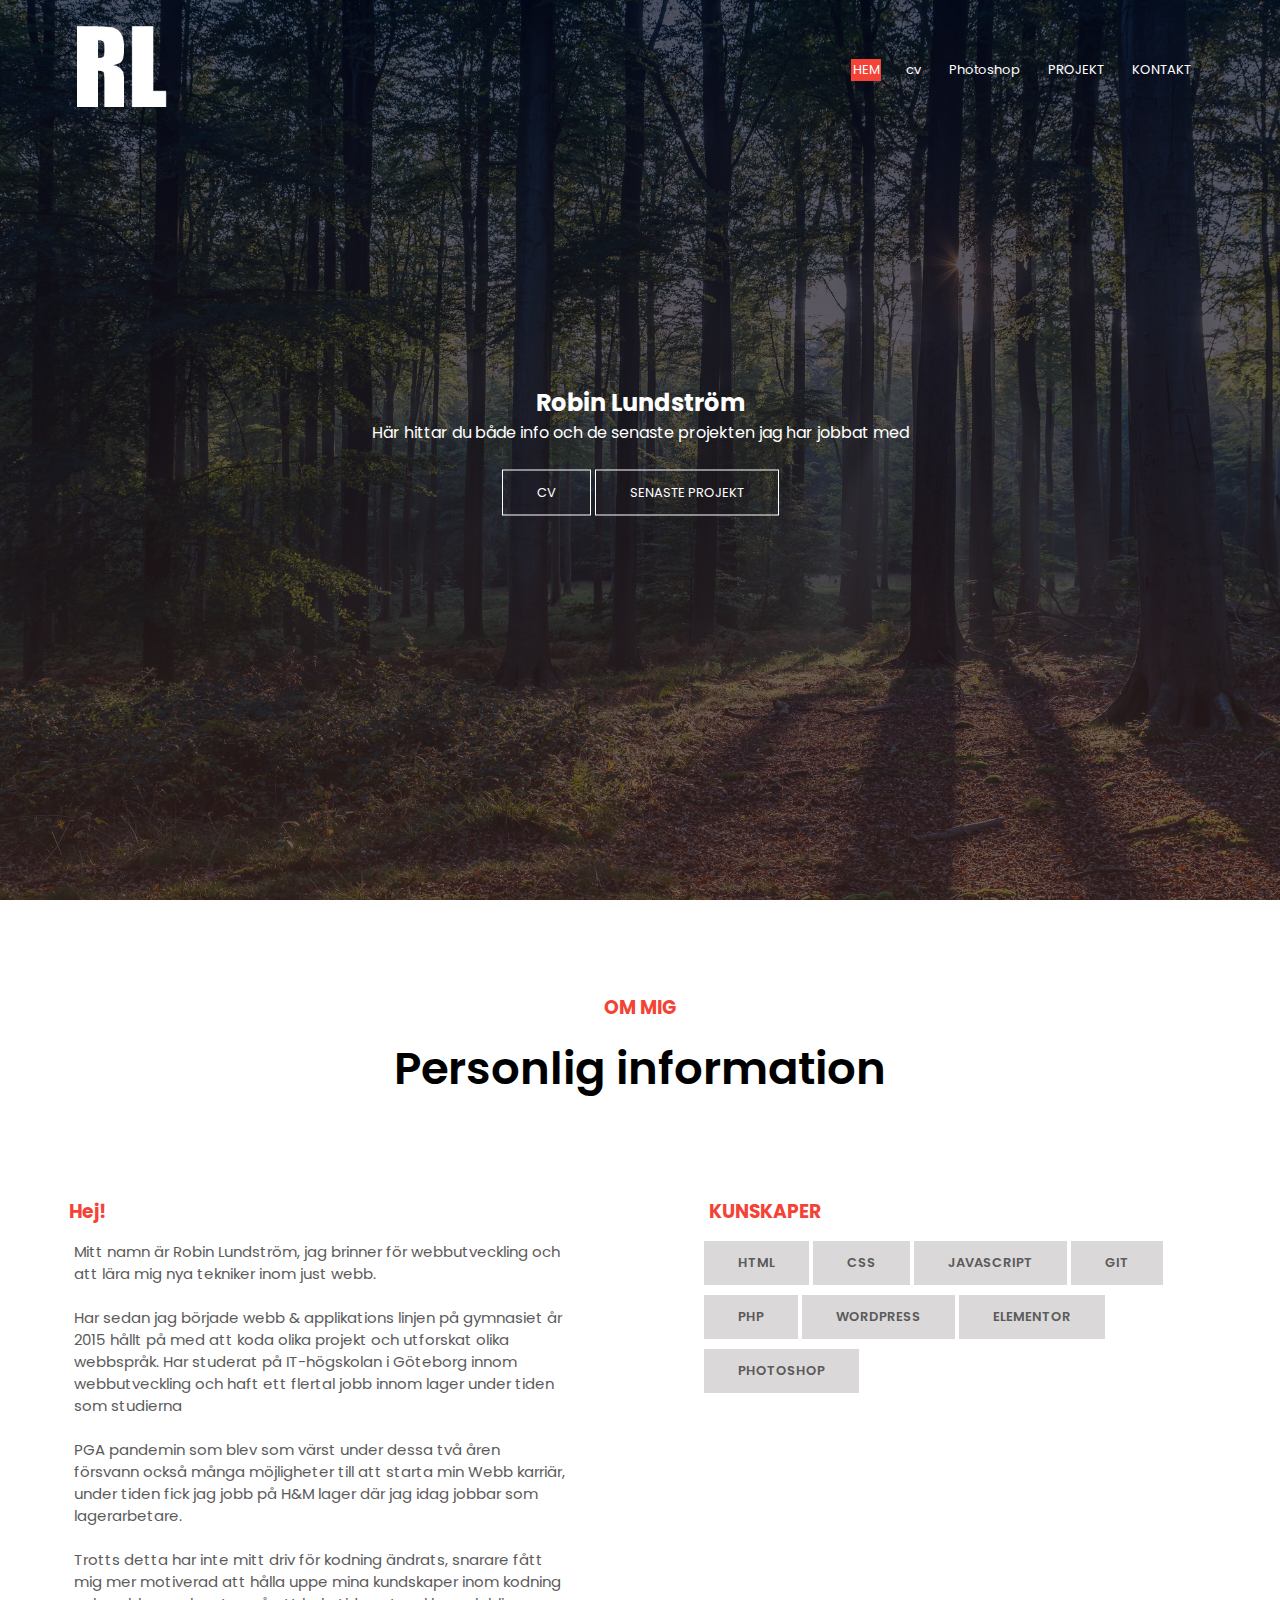
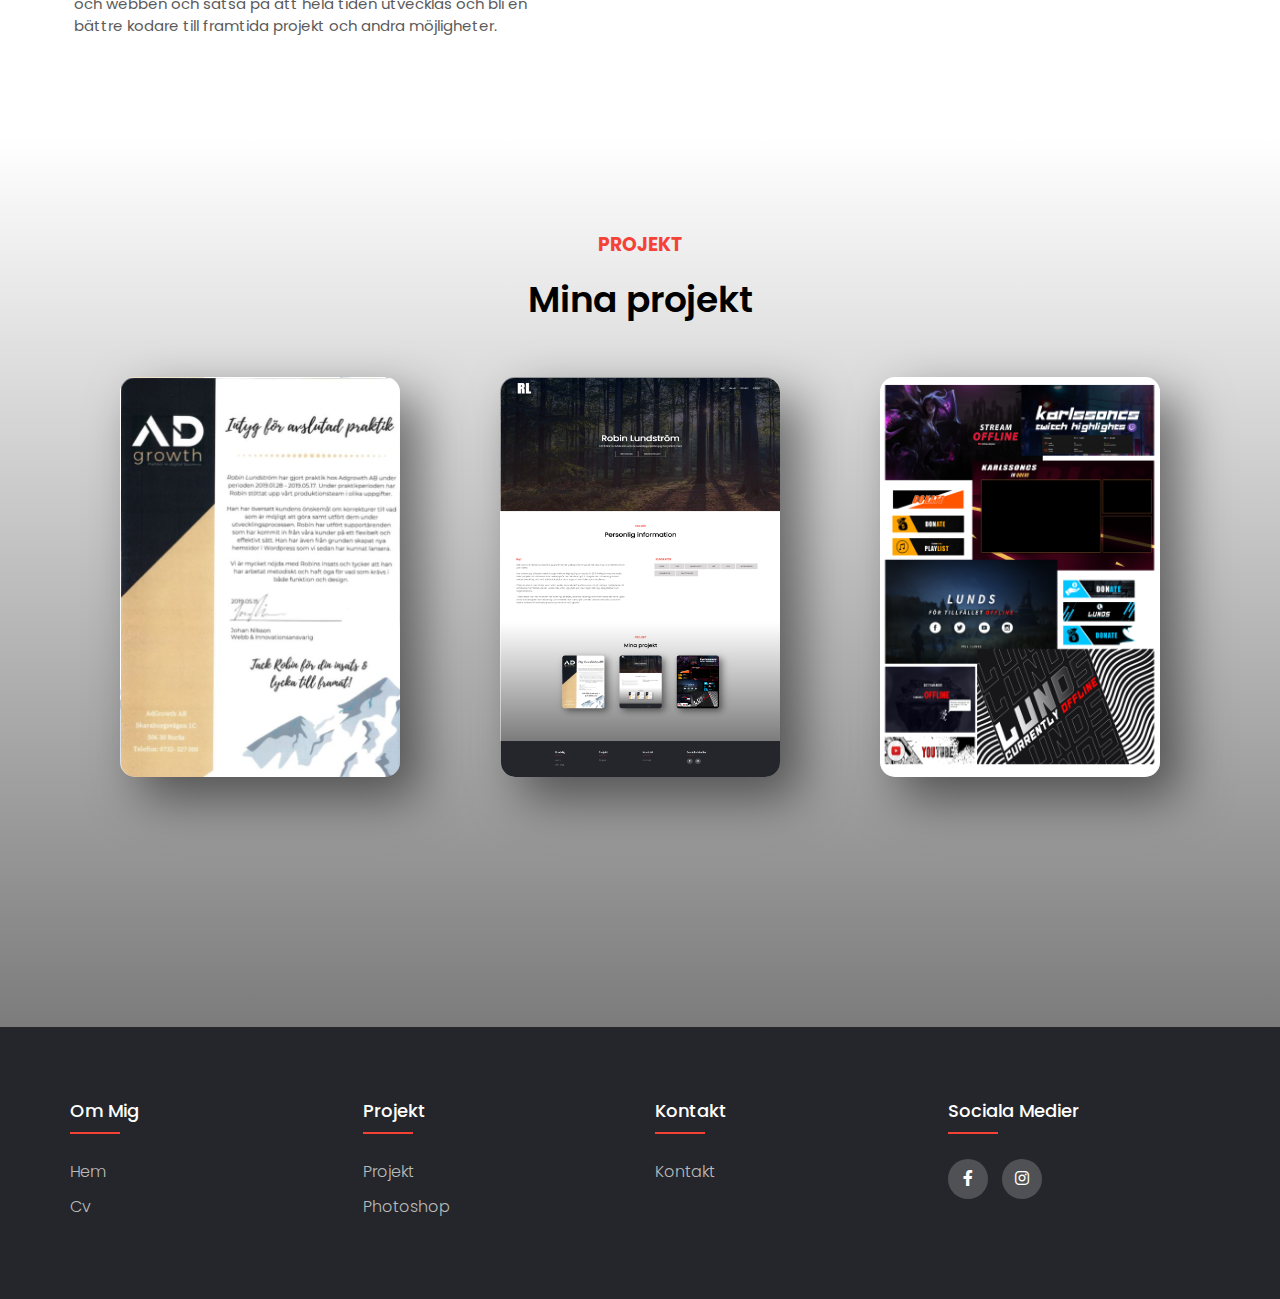
<file: index.html>
<!DOCTYPE html>
<html lang="sv">
<head>
    <meta charset="UTF-8">
    <meta name="viewport" content="width=device-width, initial-scale=1.0">
    <title>Fresh</title>
    <link rel="stylesheet" href="mall.css">
    <link rel="preconnect" href="https://fonts.googleapis.com">
    <link rel="preconnect" href="https://fonts.gstatic.com" crossorigin>
    <link href="https://fonts.googleapis.com/css2?family=Poppins:ital,wght@0,200;0,400;1,600&display=swap" rel="stylesheet"> 
    <link rel="stylesheet" href="https://stackpath.bootstrapcdn.com/font-awesome/4.7.0/css/font-awesome.min.css">
    <link rel="stylesheet" href="https://cdnjs.cloudflare.com/ajax/libs/font-awesome/6.0.0-beta2/css/all.min.css">
</head>
<body>
    <div class="header">
        <nav>
            <a href="index.html"><img src="img/loga.png" alt="logo"></a>
            <div class="nav-links" id="navLinks">
                <i class="fa fa-times" onclick="hideMenu()"></i>
                <ul>
                    <li> <a class="active" href="index.html">HEM</a></li>
                    <li> <a href="cv.html">cv</a></li>
                    <li> <a href="photoshop.html">Photoshop</a></li>
                    <li> <a href="projekt.html">PROJEKT</a></li>
                    <li> <a href="kontakt.html">KONTAKT</a></li>
                </ul>
            </div>
            <i class="fa fa-bars" onclick="showMenu()"></i>
        </nav>
<div class="text-box">
    <h2>Robin Lundström</h2>
    <p>Här hittar du både info och de senaste projekten jag har jobbat med
    </p>
    <a href="cv.html" class="hero-btn">CV</a>
    <a href="projekt.html" class="hero-btn">SENASTE PROJEKT</a>

</div>        
       
        
</div>
    
    <!-- Skills -->

    <section class="skills">
        <h3>OM MIG</h3>
        <h1 class="information">Personlig information</h1>
        <div class="abouttext">
            <div class="skilltree">
                <h3>Hej!</h3>
                <p class="skilltext">Mitt namn är Robin Lundström, jag brinner för webbutveckling och att lära mig nya tekniker inom just webb. <br><br> Har sedan jag började webb & applikations linjen på gymnasiet år 2015 hållt på med att koda olika projekt och utforskat olika webbspråk. Har studerat på IT-högskolan i Göteborg innom webbutveckling och haft ett flertal jobb innom lager under tiden som studierna<br><br> PGA pandemin som blev som värst under dessa två åren försvann också många möjligheter till att starta min Webb karriär, under tiden fick jag jobb på H&M lager där jag idag jobbar som lagerarbetare.<br><br>Trotts detta har inte mitt driv för kodning ändrats, snarare fått mig mer motiverad att hålla uppe mina kundskaper inom kodning och webben och satsa på att hela tiden utvecklas och bli en bättre kodare till framtida projekt och andra möjligheter. </p>

            </div>
            <div class="skilltree">
                <h3>KUNSKAPER</h3>
                <a class="skill-btn">HTML</a>
                <a class="skill-btn">CSS</a>
                <a class="skill-btn">JAVASCRIPT</a>
                <a class="skill-btn">GIT</a>
                <a class="skill-btn">PHP</a>
                <a class="skill-btn">WORDPRESS</a>
                <a class="skill-btn">ELEMENTOR</a>
                <a class="skill-btn">PHOTOSHOP</a>
            </div>
        </div>
    </section>

    <section class="project">
        <h3>PROJEKT</h3>
        <h1 >Mina projekt</h1>
        <div class="container">
            <div class="projectcard">
                <div class="content">
                    <h2>01</h2>
                    <h3>LIA ERFARENHET</h3>
                    <p>Har under min tid på Högskolan varit ute på LIA där jag fick en förstablick hur det gick till på riktigt mellan företag och kund, samt fick jag en hel del gjort på både hemsidor och egna projekt.</p>
                    <a href="img/ag.JPG" download="LIA">Ladda ner</a>
                </div>
            </div>
            <div class="projectcard2">
                <div class="content">
                    <h2>02</h2>
                    <h3>EGNA HEMSIDOR</h3>
                    <p>Detta är hemsidor jag håller på med just nu</p>
                    <a href="projekt.html">Läs mer</a>
                </div>
            </div>
            <div class="projectcard3">
                <div class="content">
                    <h2>03</h2>
                    <h3>PHOTOSHOP</h3>
                    <p>Ett växande intresse under åren har blivit just design och att kunna skapa något i Photoshop som folk kan få användning av, om det så är till e.x Twitch  eller reklam artiklar.</p>
                    <a href="photoshop.html">Läs mer</a>
                </div>
            </div>
        </div>
    </section>

    <footer class="footer">
        <div class="container2">
            <div class="row">
                <div class="footer-col">
                    <h4>Om mig</h4>
                    <ul>
                        <li><a href="index.html">Hem</a></li>
                        <li><a href="cv.html">Cv</a></li>
                    </ul>
                </div>
                <div class="footer-col">
                    <h4>Projekt</h4>
                    <ul>
                        <li><a href="projekt.html">Projekt</a></li>
                        <li><a href="photoshop.html">Photoshop</a></li>
                    </ul>
                </div>
                <div class="footer-col">
                    <h4>Kontakt</h4>
                    <ul>
                        <li><a href="kontakt.html">Kontakt</a></li>
                    </ul>
                </div>
                <div class="footer-col">
                    <h4>Sociala medier</h4>
                    <div class="social-links">
                        <a href="#"><i class="fab fa-facebook-f"></i></a>
                        <a href="#"><i class="fab fa-instagram"></i></a>
                    </div>
                </div>
            </div>
        </div>

    </footer>

    
    <script src="js/index.js"></script>

</body>
</html>
</file>
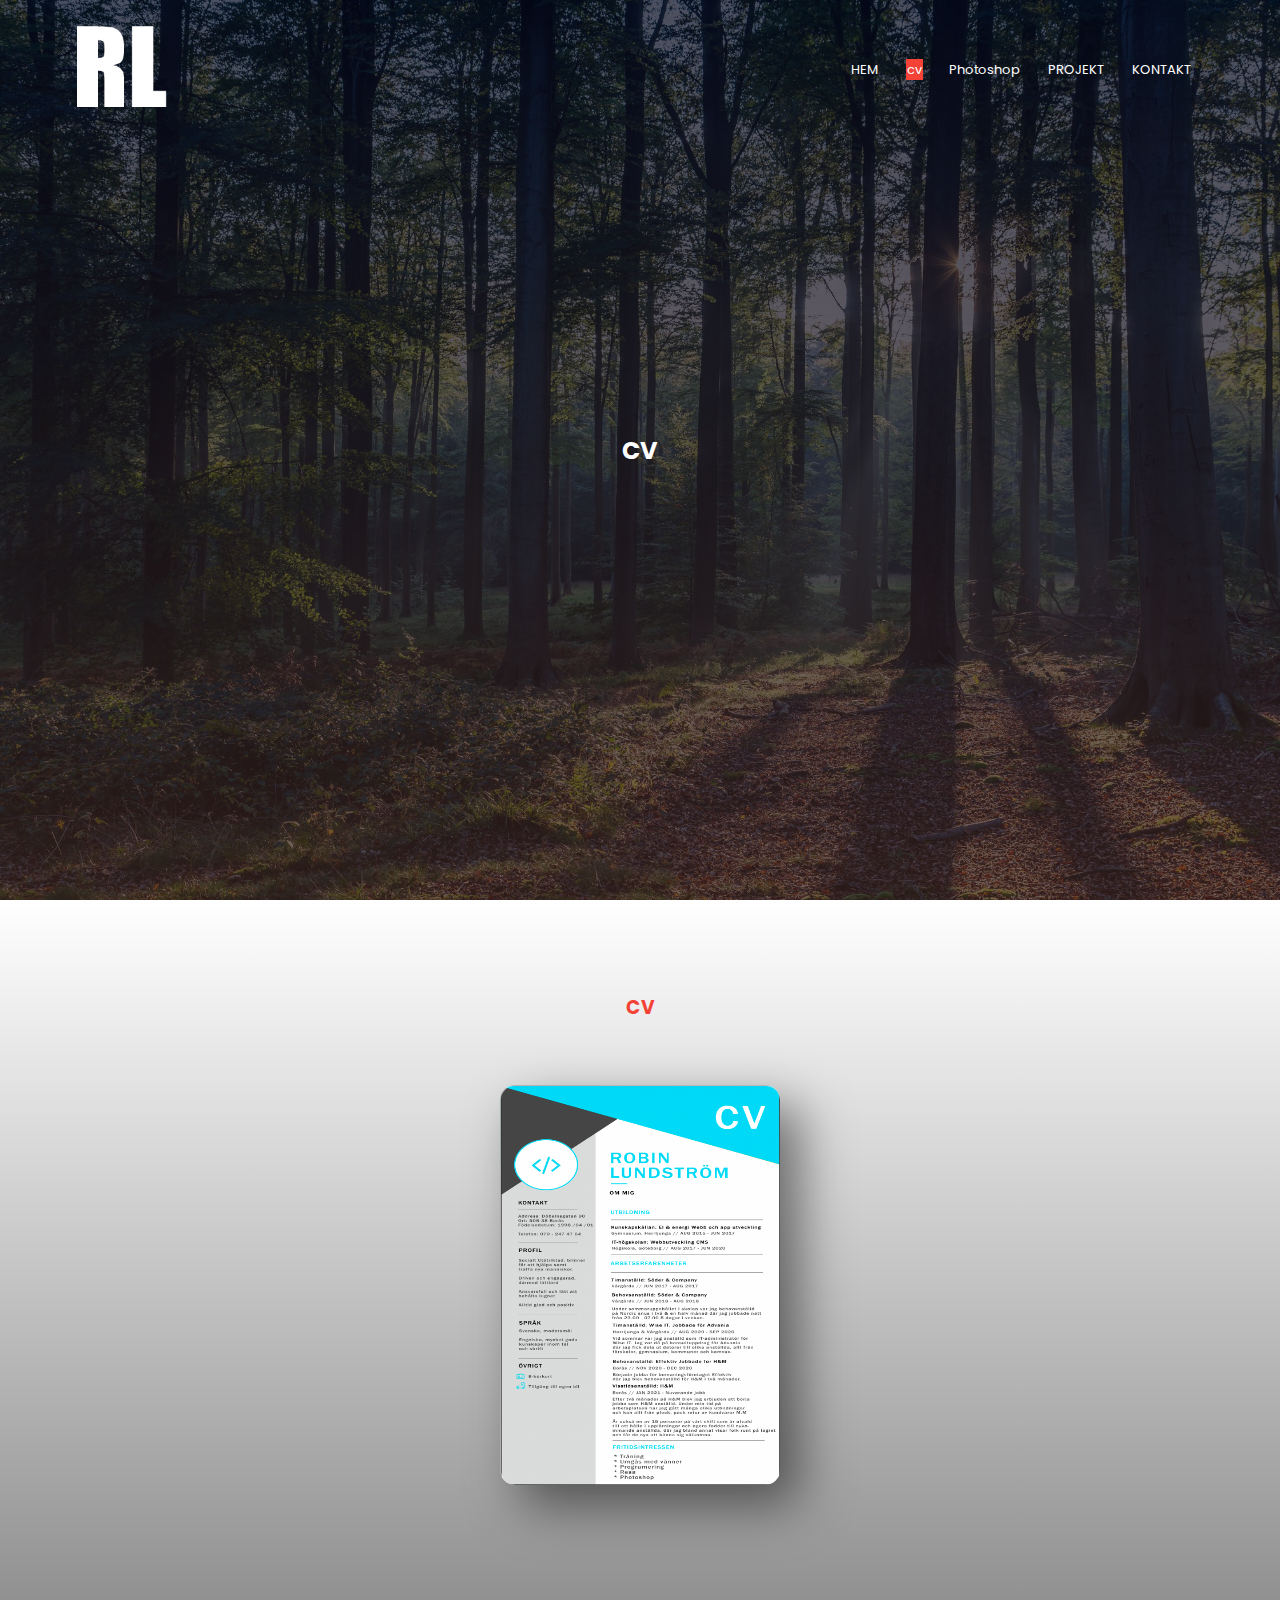
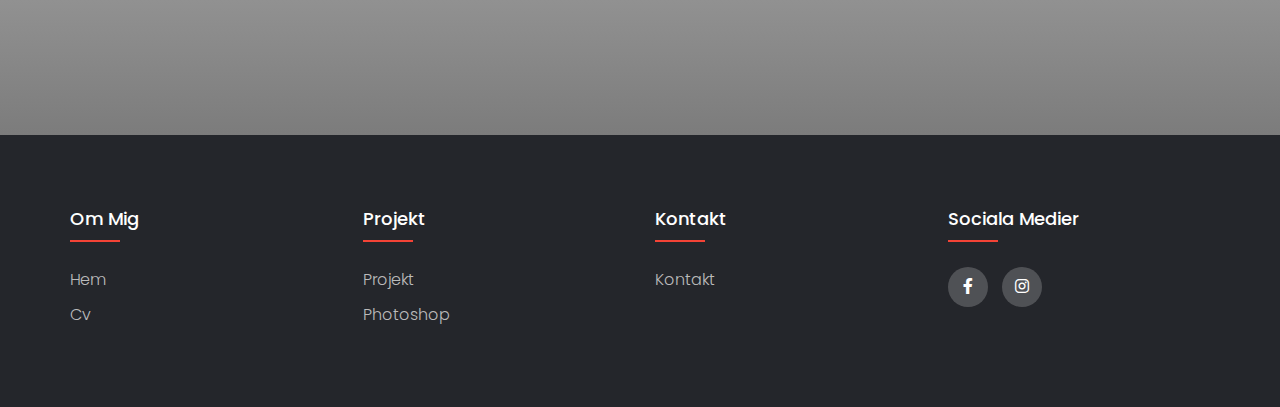
<file: cv.html>
<!DOCTYPE html>
<html lang="sv">
<head>
    <meta charset="UTF-8">
    <meta name="viewport" content="width=device-width, initial-scale=1.0">
    <title>Fresh</title>
    <link rel="stylesheet" href="mall.css">
    <link rel="stylesheet" href="cv.css">
    <link rel="preconnect" href="https://fonts.googleapis.com">
    <link rel="preconnect" href="https://fonts.gstatic.com" crossorigin>
    <link href="https://fonts.googleapis.com/css2?family=Poppins:ital,wght@0,200;0,400;1,600&display=swap" rel="stylesheet"> 
    <link rel="stylesheet" href="https://stackpath.bootstrapcdn.com/font-awesome/4.7.0/css/font-awesome.min.css">
    <link rel="stylesheet" href="https://cdnjs.cloudflare.com/ajax/libs/font-awesome/6.0.0-beta2/css/all.min.css">
</head>
<body>
    <div class="header">
        <nav>
            <a href="index.html"><img src="img/loga.png" alt="logo"></a>
            <div class="nav-links" id="navLinks">
                <i class="fa fa-times" onclick="hideMenu()"></i>
                <ul>
                    <li> <a href="index.html">HEM</a></li>
                    <li> <a class="active" href="cv.html">cv</a></li>
                    <li> <a href="photoshop.html">Photoshop</a></li>
                    <li> <a href="projekt.html">PROJEKT</a></li>
                    <li> <a href="kontakt.html">KONTAKT</a></li>
                </ul>
            </div>
            <i class="fa fa-bars" onclick="showMenu()"></i>
        </nav>
<div class="text-box">
    <h2>CV</h2>
</div>        
       
        
</div>
    
    <!-- cv -->

    <section class="project">
        <h3>CV</h3>
        <div class="container">
            <div class="projectcardcv">
                <div class="content">
                    <h2>01</h2>
                    <h3>CV</h3>
                    <p>Ladda ner mitt cv som en pdf</p>
                    <a href="img/robin_cv1.pdf" download="LIA">Ladda ner</a>
                </div>
            </div>
        </section>


    <footer class="footer">
        <div class="container2">
            <div class="row">
                <div class="footer-col">
                    <h4>Om mig</h4>
                    <ul>
                        <li><a href="index.html">Hem</a></li>
                        <li><a href="cv.html">Cv</a></li>
                    </ul>
                </div>
                <div class="footer-col">
                    <h4>Projekt</h4>
                    <ul>
                        <li><a href="projekt.html">Projekt</a></li>
                        <li><a href="photoshop.html">Photoshop</a></li>
                    </ul>
                </div>
                <div class="footer-col">
                    <h4>Kontakt</h4>
                    <ul>
                        <li><a href="kontakt.html">Kontakt</a></li>
                    </ul>
                </div>
                <div class="footer-col">
                    <h4>Sociala medier</h4>
                    <div class="social-links">
                        <a href="#"><i class="fab fa-facebook-f"></i></a>
                        <a href="#"><i class="fab fa-instagram"></i></a>
                    </div>
                </div>
            </div>
        </div>

    </footer>

    
    <script src="js/index.js"></script>

</body>
</html>
</file>
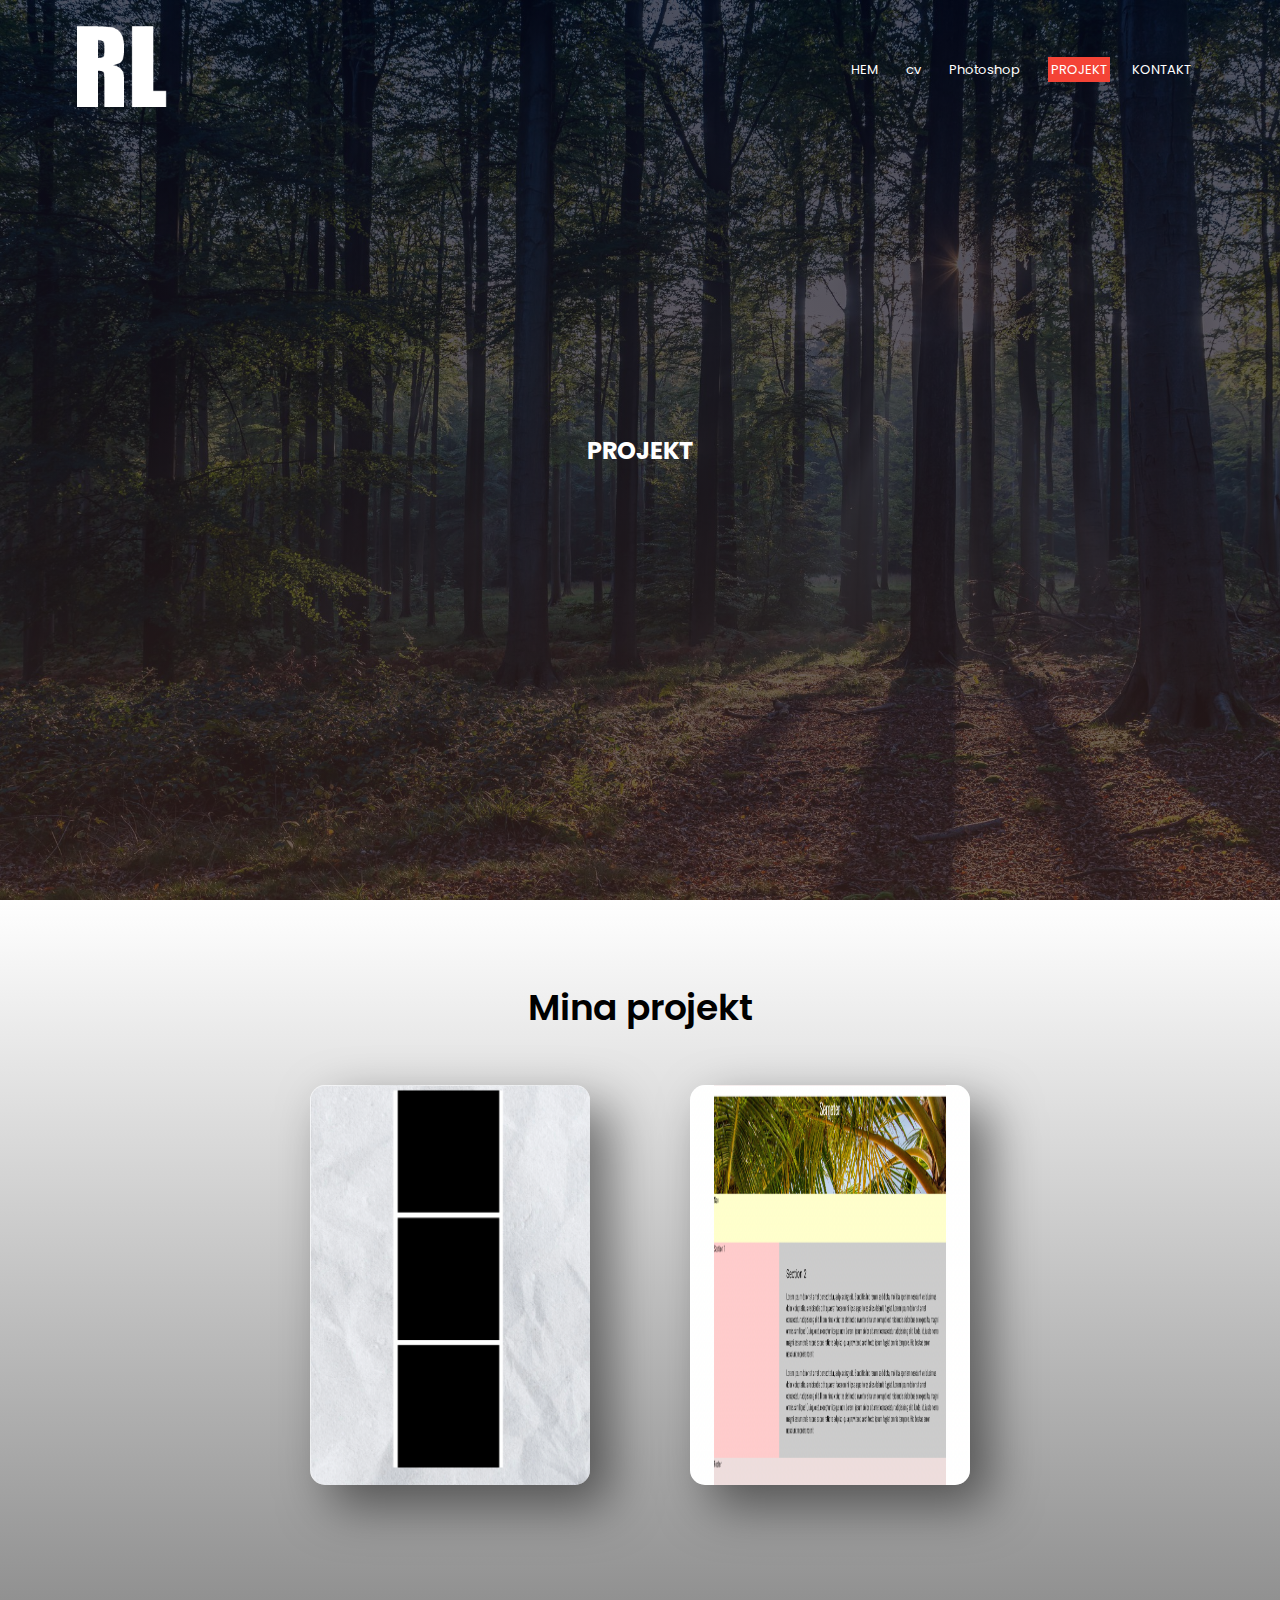
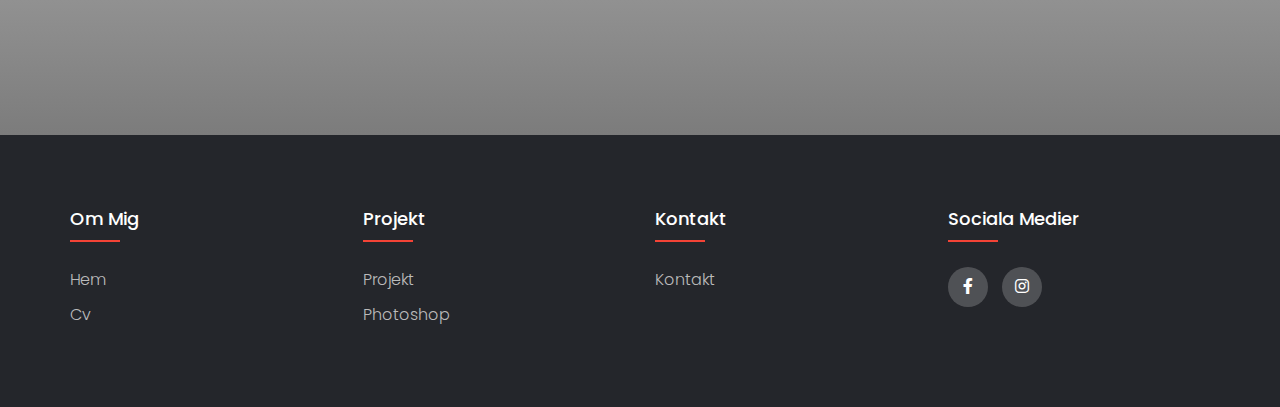
<file: projekt.html>
<!DOCTYPE html>
<html lang="sv">
<head>
    <meta charset="UTF-8">
    <meta name="viewport" content="width=device-width, initial-scale=1.0">
    <title>Fresh</title>
    <link rel="stylesheet" href="mall.css">
    <link rel="stylesheet" href="projekt.css">
    <link rel="preconnect" href="https://fonts.googleapis.com">
    <link rel="preconnect" href="https://fonts.gstatic.com" crossorigin>
    <link href="https://fonts.googleapis.com/css2?family=Poppins:ital,wght@0,200;0,400;1,600&display=swap" rel="stylesheet"> 
    <link rel="stylesheet" href="https://stackpath.bootstrapcdn.com/font-awesome/4.7.0/css/font-awesome.min.css">
    <link rel="stylesheet" href="https://cdnjs.cloudflare.com/ajax/libs/font-awesome/6.0.0-beta2/css/all.min.css">
</head>
<body>
    <div class="header">
        <nav>
            <a href="index.html"><img src="img/loga.png" alt="logo"></a>
            <div class="nav-links" id="navLinks">
                <i class="fa fa-times" onclick="hideMenu()"></i>
                <ul>
                    <li> <a href="index.html">HEM</a></li>
                    <li> <a href="cv.html">cv</a></li>
                    <li> <a href="photoshop.html">Photoshop</a></li>
                    <li> <a class="active" href="projekt.html">PROJEKT</a></li>
                    <li> <a href="kontakt.html">KONTAKT</a></li>
                </ul>
            </div>
            <i class="fa fa-bars" onclick="showMenu()"></i>
        </nav>
<div class="text-box">
    <h2>PROJEKT</h2>
</div>        
       
        
</div>
    
    <!-- projects -->

    <section class="project">
        <h1 >Mina projekt</h1>
        <div class="container">
            <div class="projectcardTrafik">
                <div class="content">
                    <h2>01</h2>
                    <h3>Trafikljus</h3>
                    <p>Vi har gått igenom olika uppgifter där vi bland annat använder oss av flexbox</p>
                    <a href="#">Ladda ner</a>
                </div>
            </div>
            <div class="projectcardSidor">
                <div class="content">
                    <h2>02</h2>
                    <h3>Flexbox</h3>
                    <p>Hur man anväder sig av flexbox</p>
                    <a href="">Ladda ner</a>
                </div>
            </div>
        </section>


    <footer class="footer">
        <div class="container2">
            <div class="row">
                <div class="footer-col">
                    <h4>Om mig</h4>
                    <ul>
                        <li><a href="index.html">Hem</a></li>
                        <li><a href="cv.html">Cv</a></li>
                    </ul>
                </div>
                <div class="footer-col">
                    <h4>Projekt</h4>
                    <ul>
                        <li><a href="projekt.html">Projekt</a></li>
                        <li><a href="photoshop.html">Photoshop</a></li>
                    </ul>
                </div>
                <div class="footer-col">
                    <h4>Kontakt</h4>
                    <ul>
                        <li><a href="kontakt.html">Kontakt</a></li>
                    </ul>
                </div>
                <div class="footer-col">
                    <h4>Sociala medier</h4>
                    <div class="social-links">
                        <a href="#"><i class="fab fa-facebook-f"></i></a>
                        <a href="#"><i class="fab fa-instagram"></i></a>
                    </div>
                </div>
            </div>
        </div>

    </footer>

    
    <script src="js/index.js"></script>

</body>
</html>
</file>
<file: mall.css>
*{
    margin: 0;
    padding: 0;
    font-family: 'Poppins', sans-serif; 
}
.header{
    min-height: 100vh;
    width: 100%;
    background-image: linear-gradient(rgba(4,9,30,0.7),rgba(58, 36, 33, 0.7)),url(img/header.jpg); 
    background-position: center;
    background-size: cover;
    position: relative;
}
nav{
    display: flex;
    padding: 2% 6%;
    justify-content: space-between;
    align-items: center;
}
nav img{
    width: 90px;
    
}
.nav-links{
    flex:1;
    text-align: right;
}
.nav-links ul li{
    list-style: none;
    display: inline-block;
    padding: 8px 12px;
    position: relative;
}
.nav-links ul li a{
    color: #ffffff;
    text-decoration: none;
    font-size: 13px;
}
.nav-links ul li::after{
    content: '';
    width: 0%;
    height: 2px;
    background: #f44336;
    display: block;
    margin: auto;
    transition: 0.5s;
}  

li.current {
    background: #060652;
}

.nav-links a.active{
    background: #f44336;
    padding: 5%;
}




.nav-links ul li:hover::after{
    width: 100%;
}

.text-box{
    width: 90%;
    color: #ffffff;
    position: absolute;
    top: 50%;
    left: 50%;
    transform: translate(-50%,-50%);
    text-align: center;
}
.text-box h1{
    font-size: 62px;
}
.text-box h1 p{
    margin: 10px 0 40px;
    font-size: 14px;
    color: #ffffff;
}
.hero-btn{
    display: inline-block;
    text-decoration: none;
    color: #ffffff;
    border: 1px solid #ffffff;
    padding: 12px 34px;
    font-size: 13px;
    background: transparent;
    position: relative;
    cursor: pointer;
    margin-top: 25px;

}
.hero-btn:hover{
    background: #f44336;
    transition: 0.5s;
    border: 1px solid #f44336;
    
}


nav .fa{
    display: none;
}

@media(max-width: 700px){
    .text-box h1{
        font-size: 20px;
    }
    .nav-links ul li{
        display: block;
    }
    .nav-links{
        position: absolute;
        background: #f44336;
        height: 100vh;
        width: 200px;
        top: 0;
        right: -200px;
        text-align: left;
        z-index: 2;
        transition: 1s;
    }
    nav .fa{
        display: block;
        color: #ffffff;
        margin: 10px;
        font-size: 22px;
        cursor: pointer;

    }
    .nav-links ul{
        padding: 30px;
    }
}

/*----- skills -----*/

.skills{
    width: 100%;
    margin: auto;
    text-align: center;
    padding-top: 80px;
    background: #ffffff;
}
h1{
    font-size: 36px;
    font-weight: 600;
}
p.skilltext{
    color: #5c5b5b;
    font-size: 15px;
    font-weight: 400;
    line-height: 22px;
    padding: 10px;

}
h3{
    color: #f44336;
    padding: 1%;
}
.abouttext{
    margin-top: 2%;
    margin-bottom: 2%;
    display: flex;
    justify-content: space-between;
    
    
}
.skilltree{
    width: 50%;
    text-align: left;
    padding: 5%;
}
.skill-btn{
    display: inline-block;
    text-decoration: none;
    color: #5c5b5b;
    background: #dad8d8;
    padding: 12px 34px;
    font-size: 13px;
    font-weight: 600;
    position: relative;
    margin-top: 10px;
}
.skill-btn:hover{
    background: #f44336;
    color: #ffffff;
    transition: 0.5s;
    
    
}
h1.information{
    font-size: 45px;
    font-weight: 600;
}

/*----- project -----*/

.project{
    width: 100%;
    margin: auto;
    text-align: center;
    padding-top: 80px;
    padding-bottom: 200px;
    background:linear-gradient(rgb(255, 255, 255),rgba(68, 68, 68, 0.7));
}

.container{
    position: relative;
    display: flex;
    justify-content: center;
    align-items: center;
    flex-wrap: wrap;
    z-index: 1;
}
.container .projectcard{
    position: relative;
    width:  280px;
    height: 400px;
    margin: 50px;
    box-shadow: 20px 20px 50px rgba(0, 0, 0, 0.5);
    border-radius: 15px;
    background-image: url("img/ag.JPG");
    background-size: 100% 100%;
    overflow: hidden;
    display: flex;
    justify-content: center;
    align-items: center;
    border-top: 1px solid rgba(255, 255, 255, 0.5);
    border-left: 1px solid rgba(255, 255, 255, 0.5);
    backdrop-filter: blur(5px) ;
}
.container .projectcard .content{
    padding: 20px;
    text-align: center;
    transform: translateY(100px);
    opacity: 0;
    transition: 0.5s;
}
.container .projectcard:hover .content{
    transform: translateY(0px);
    opacity: 1;
    background-color: #24262b;
}
.container .projectcard .content h2{
    position: absolute;
    top: -60px;
    right: 30px;
    font-size: 8em;
    color: rgba(255, 1, 1, 0.116);
    pointer-events: none;
}
.container .projectcard .content h3{
    font-size: 1.8em;
    color: #ffffff;
    z-index: 1;
}
.container .projectcard .content p{
    font-size: 1em;
    color: #ffffff;
    font-weight: 300;
}
.container .projectcard .content a{
    position: relative;
    display: inline-block;
    padding: 8px 20px;
    margin-top: 15px;
    background: #f44336;
    color: #ffffff;
    border-radius: 20px;
    text-decoration: none;
    font-weight: 500;
    box-shadow: 0 5px 15px rgba(0, 0, 0, 0.2);
}

/*----- projectcard 2 -----*/


.container .projectcard2{
    position: relative;
    width:  280px;
    height: 400px;
    margin: 50px;
    box-shadow: 20px 20px 50px rgba(0, 0, 0, 0.5);
    border-radius: 15px;
    background-image: url("img/mypage.png");
    background-size: 100% 100%;
    overflow: hidden;
    display: flex;
    justify-content: center;
    align-items: center;
    border-top: 1px solid rgba(255, 255, 255, 0.5);
    border-left: 1px solid rgba(255, 255, 255, 0.5);
    backdrop-filter: blur(5px) ;
}
.container .projectcard2 .content{
    padding: 20px;
    text-align: center;
    transform: translateY(100px);
    opacity: 0;
    transition: 0.5s;
}
.container .projectcard2:hover .content{
    transform: translateY(0px);
    opacity: 1;
    background-color: #24262b;
}
.container .projectcard2 .content h2{
    position: absolute;
    top: -60px;
    right: 30px;
    font-size: 8em;
    color: rgba(255, 1, 1, 0.116);
    pointer-events: none;
}
.container .projectcard2 .content h3{
    font-size: 1.8em;
    color: #ffffff;
    z-index: 1;
}
.container .projectcard2 .content p{
    font-size: 1em;
    color: #ffffff;
    font-weight: 300;
}
.container .projectcard2 .content a{
    position: relative;
    display: inline-block;
    padding: 8px 20px;
    margin-top: 15px;
    background: #f44336;
    color: #ffffff;
    border-radius: 20px;
    text-decoration: none;
    font-weight: 500;
    box-shadow: 0 5px 15px rgba(0, 0, 0, 0.2);
}

/*----- projectcard 3 -----*/


.container .projectcard3{
    position: relative;
    width:  280px;
    height: 400px;
    margin: 50px;
    box-shadow: 20px 20px 50px rgba(0, 0, 0, 0.5);
    border-radius: 15px;
    background-image: url("img/ph.png");
    background-size: 100% 100%;
    overflow: hidden;
    display: flex;
    justify-content: center;
    align-items: center;
    border-top: 1px solid rgba(255, 255, 255, 0.5);
    border-left: 1px solid rgba(255, 255, 255, 0.5);
    backdrop-filter: blur(5px) ;
}
.container .projectcard3 .content{
    padding: 20px;
    text-align: center;
    transform: translateY(100px);
    opacity: 0;
    transition: 0.5s;
}
.container .projectcard3:hover .content{
    transform: translateY(0px);
    opacity: 1;
    background-color: #24262b;
}
.container .projectcard3 .content h2{
    position: absolute;
    top: -60px;
    right: 30px;
    font-size: 8em;
    color: rgba(255, 1, 1, 0.116);
    pointer-events: none;
}
.container .projectcard3 .content h3{
    font-size: 1.8em;
    color: #ffffff;
    z-index: 1;
}
.container .projectcard3 .content p{
    font-size: 1em;
    color: #ffffff;
    font-weight: 300;
}
.container .projectcard3 .content a{
    position: relative;
    display: inline-block;
    padding: 8px 20px;
    margin-top: 15px;
    background: #f44336;
    color: #ffffff;
    border-radius: 20px;
    text-decoration: none;
    font-weight: 500;
    box-shadow: 0 5px 15px rgba(0, 0, 0, 0.2);
}


/*----- cv -----*/

.cv{
    position: relative;
    display: flex;
    justify-content: center;
    align-items: center;
    flex-wrap: wrap;
    z-index: 1;
    
}

/*----- Footer -----*/


*{
    margin: 0;
    padding: 0;
    box-sizing: border-box;
}
.container2{
    max-width: 1170px;
    margin: auto;
}
.row{
    display: flex;
    flex-wrap: wrap;
}
ul{
    list-style: none;
}
.footer{
    background-color: #24262b;
    padding: 70px 0;
}
.footer-col{
    width: 25%;
    padding: 0 15px;
   
}
.footer-col h4{
    font-size: 18px;
    color: #ffffff;
    text-transform: capitalize;
    margin-bottom: 35px;
    font-weight: 500;
    position: relative;
}
.footer-col h4::before{
    content: '';
    position: absolute;
    left: 0;
    bottom: -10px;
    background-color: #f44336;
    height: 2px;
    box-sizing: border-box;
    width: 50px;
}
.footer-col ul li:not(last-child){
    margin-bottom: 10px;
}
.footer-col ul li a{
    font-size: 16px;
    text-transform: capitalize;
    color: #ffffff;
    text-decoration: none;
    font-weight: 300;
    color: #bbbbbb;
    display: block;
    transition: all 0.3s ease;
}
.footer-col ul li a:hover{
    color: #ffffff;
    padding-left: 8px;
}
.footer-col .social-links a{
    display: inline-block;
    height: 40px;
    width: 40px;
    background-color: rgba(255, 255, 255, 0.2);
    margin:0 10px 10px 0;
    text-align: center;
    line-height: 40px;
    border-radius: 50%;
    color: #ffffff;
    transition: all 0.5 ease;
}
.footer-col .social-links a:hover{
    color: #24262b;
    background-color: #ffffff;
}
</file>
<file: cv.css>
.project{
    width: 100%;
    margin: auto;
    text-align: center;
    padding-top: 80px;
    padding-bottom: 200px;
    background:linear-gradient(rgb(255, 255, 255),rgba(68, 68, 68, 0.7));
}

.container{
    position: relative;
    display: flex;
    justify-content: center;
    align-items: center;
    flex-wrap: wrap;
    z-index: 1;
}
.container .projectcardcv{
    position: relative;
    width:  280px;
    height: 400px;
    margin: 50px;
    box-shadow: 20px 20px 50px rgba(0, 0, 0, 0.5);
    border-radius: 15px;
    background-image: url("img/cv.png");
    background-size: 100% 100%;
    overflow: hidden;
    display: flex;
    justify-content: center;
    align-items: center;
    border-top: 1px solid rgba(255, 255, 255, 0.5);
    border-left: 1px solid rgba(255, 255, 255, 0.5);
    backdrop-filter: blur(5px) ;
}
.container .projectcardcv .content{
    padding: 20px;
    text-align: center;
    transform: translateY(100px);
    opacity: 0;
    transition: 0.5s;
}
.container .projectcardcv:hover .content{
    transform: translateY(0px);
    opacity: 1;
    background-color: #24262b;
}
.container .projectcardcv .content h2{
    position: absolute;
    top: -60px;
    right: 30px;
    font-size: 8em;
    color: rgba(255, 1, 1, 0.116);
    pointer-events: none;
}
.container .projectcardcv .content h3{
    font-size: 1.8em;
    color: #ffffff;
    z-index: 1;
}
.container .projectcardcv .content p{
    font-size: 1em;
    color: #ffffff;
    font-weight: 300;
}
.container .projectcardcv .content a{
    position: relative;
    display: inline-block;
    padding: 8px 20px;
    margin-top: 15px;
    background: #f44336;
    color: #ffffff;
    border-radius: 20px;
    text-decoration: none;
    font-weight: 500;
    box-shadow: 0 5px 15px rgba(0, 0, 0, 0.2);
}
</file>
<file: projekt.css>
.project{
    width: 100%;
    margin: auto;
    text-align: center;
    padding-top: 80px;
    padding-bottom: 200px;
    background:linear-gradient(rgb(255, 255, 255),rgba(68, 68, 68, 0.7));
}

.container{
    position: relative;
    display: flex;
    justify-content: center;
    align-items: center;
    flex-wrap: wrap;
    z-index: 1;
}
.container .projectcardTrafik{
    position: relative;
    width:  280px;
    height: 400px;
    margin: 50px;
    box-shadow: 20px 20px 50px rgba(0, 0, 0, 0.5);
    border-radius: 15px;
    background-image: url("img/trafik.png");
    background-size: 100% 100%;
    overflow: hidden;
    display: flex;
    justify-content: center;
    align-items: center;
    border-top: 1px solid rgba(255, 255, 255, 0.5);
    border-left: 1px solid rgba(255, 255, 255, 0.5);
    backdrop-filter: blur(5px) ;
}
.container .projectcardTrafik .content{
    padding: 20px;
    text-align: center;
    transform: translateY(100px);
    opacity: 0;
    transition: 0.5s;
}
.container .projectcardTrafik:hover .content{
    transform: translateY(0px);
    opacity: 1;
    background-color: #24262b;
}
.container .projectcardTrafik .content h2{
    position: absolute;
    top: -60px;
    right: 30px;
    font-size: 8em;
    color: rgba(255, 1, 1, 0.116);
    pointer-events: none;
}
.container .projectcardTrafik .content h3{
    font-size: 1.8em;
    color: #ffffff;
    z-index: 1;
}
.container .projectcardTrafik .content p{
    font-size: 1em;
    color: #ffffff;
    font-weight: 300;
}
.container .projectcardTrafik .content a{
    position: relative;
    display: inline-block;
    padding: 8px 20px;
    margin-top: 15px;
    background: #f44336;
    color: #ffffff;
    border-radius: 20px;
    text-decoration: none;
    font-weight: 500;
    box-shadow: 0 5px 15px rgba(0, 0, 0, 0.2);
}

/*----- projectcard Sidor -----*/


.container .projectcardSidor{
    position: relative;
    width:  280px;
    height: 400px;
    margin: 50px;
    box-shadow: 20px 20px 50px rgba(0, 0, 0, 0.5);
    border-radius: 15px;
    background-image: url("img/sida.png");
    background-size: 100% 100%;
    overflow: hidden;
    display: flex;
    justify-content: center;
    align-items: center;
    border-top: 1px solid rgba(255, 255, 255, 0.5);
    border-left: 1px solid rgba(255, 255, 255, 0.5);
    backdrop-filter: blur(5px) ;
}
.container .projectcardSidor .content{
    padding: 20px;
    text-align: center;
    transform: translateY(100px);
    opacity: 0;
    transition: 0.5s;
}
.container .projectcardSidor:hover .content{
    transform: translateY(0px);
    opacity: 1;
    background-color: #24262b;
}
.container .projectcardSidor .content h2{
    position: absolute;
    top: -60px;
    right: 30px;
    font-size: 8em;
    color: rgba(255, 1, 1, 0.116);
    pointer-events: none;
}
.container .projectcardSidor .content h3{
    font-size: 1.8em;
    color: #ffffff;
    z-index: 1;
}
.container .projectcardSidor .content p{
    font-size: 1em;
    color: #ffffff;
    font-weight: 300;
}
.container .projectcardSidor .content a{
    position: relative;
    display: inline-block;
    padding: 8px 20px;
    margin-top: 15px;
    background: #f44336;
    color: #ffffff;
    border-radius: 20px;
    text-decoration: none;
    font-weight: 500;
    box-shadow: 0 5px 15px rgba(0, 0, 0, 0.2);
}
</file>
